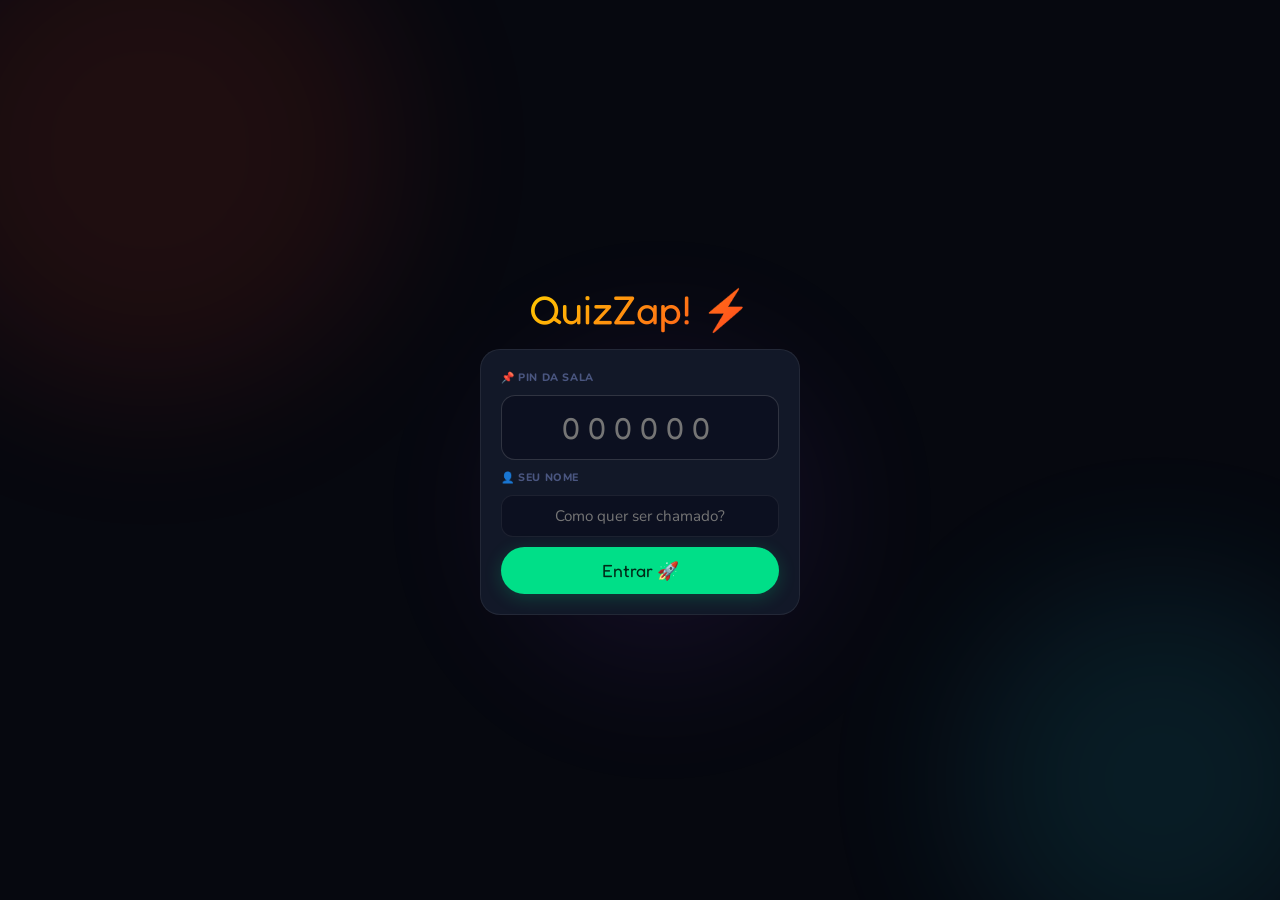
<file: QuizZap-VSCode/quizzap-vscode/aluno.html>
<!DOCTYPE html>
<html lang="pt-BR">
<head>
  <meta charset="UTF-8">
  <meta name="viewport" content="width=device-width, initial-scale=1, maximum-scale=1, user-scalable=no">
  <title>QuizZap! ⚡ — Aluno</title>
  <link href="https://fonts.googleapis.com/css2?family=Fredoka+One&family=Nunito:wght@400;600;700;800;900&display=swap" rel="stylesheet">
  <link rel="stylesheet" href="style.css">
</head>
<body>

<div class="bg-orbs">
  <div class="orb orb1"></div>
  <div class="orb orb2"></div>
  <div class="orb orb3"></div>
</div>

<!-- LOADING -->
<div class="ovl" id="loader"><div class="spin"></div><p id="lmsg">Aguarde…</p></div>
<!-- TOAST -->
<div class="tst" id="toast"></div>

<!-- ══ ENTRAR ══ -->
<div id="spj" class="scr on">
  <div class="jlogo">QuizZap! ⚡</div>
  <div class="jcard">
    <div class="jlbl">📌 PIN da Sala</div>
    <input class="inp inp-pin" type="text" id="jpin"
           placeholder="000000" maxlength="6" inputmode="numeric">
    <div class="jlbl">👤 Seu Nome</div>
    <input class="inp" type="text" id="jname"
           placeholder="Como quer ser chamado?"
           style="text-align:center;font-size:.95rem;">
    <div class="jerr" id="jerr"></div>
    <button class="btn btn-green btn-lg"
            style="width:100%;justify-content:center"
            onclick="doJoin()">Entrar 🚀</button>
  </div>
</div>

<!-- ══ AGUARDANDO ══ -->
<div id="spw" class="scr">
  <div class="wava" id="wava">🎓</div>
  <div class="wnm"  id="wnm">Pronto!</div>
  <div class="wsub">Aguardando o professor iniciar…</div>
  <div class="dots"><span></span><span></span><span></span></div>
  <div class="winfo" id="winfo">
    <span class="rt-dot"></span> Conectado — aguardando
  </div>
</div>

<!-- ══ PERGUNTA ══ -->
<div id="spqa" class="scr">
  <div class="pqtxt" id="pqtxt">Aguardando pergunta…</div>
  <div class="ptbar"><div class="ptfil" id="ptfil" style="width:100%"></div></div>
  <div class="pg" id="pg">
    <button class="pbtn A" onclick="doAns('A')">▲</button>
    <button class="pbtn B" onclick="doAns('B')">●</button>
    <button class="pbtn C" onclick="doAns('C')">♦</button>
    <button class="pbtn D" onclick="doAns('D')">■</button>
  </div>
  <div class="pres" id="pres">
    <div class="prico" id="prico">🎉</div>
    <div class="prtxt" id="prtxt">Correto!</div>
    <div class="prpts" id="prpts">+850 pts</div>
    <div class="prrnk" id="prrnk">#1 🏆</div>
  </div>
</div>

<!-- ══ RANKING PARCIAL / FINAL ══ -->
<div id="srnk" class="scr">
  <div class="rkh"><h2>🏆 Ranking</h2><p id="rksub"></p></div>
  <div class="rklist" id="rklist"></div>
</div>

<script src="config.js"></script>
<script src="app.js"></script>
<script>initPlayer();</script>
</body>
</html>
</file>
<file: QuizZap-VSCode/quizzap-vscode/style.css>
/* ═══════════════════════════════════════════════
   QuizZap! ⚡  —  style.css
═══════════════════════════════════════════════ */
* { margin: 0; padding: 0; box-sizing: border-box; }

:root {
  --bg:     #06080f;
  --bg2:    #0c1020;
  --card:   #121828;
  --card2:  #192035;
  --border: rgba(255,255,255,.07);
  --acc:    #ff4520;
  --yellow: #ffcc00;
  --green:  #00df88;
  --blue:   #22d3ee;
  --purple: #a855f7;
  --A:      #ef4444;
  --B:      #3b82f6;
  --C:      #f59e0b;
  --D:      #22c55e;
  --txt:    #eef2ff;
  --muted:  #4a5680;
}

html, body { height: 100%; overflow: hidden; font-family: 'Nunito', sans-serif; background: var(--bg); color: var(--txt); }

/* ── Fundo ── */
.bg-orbs { position: fixed; inset: 0; z-index: 0; pointer-events: none; overflow: hidden; }
.orb { position: absolute; border-radius: 50%; filter: blur(80px); opacity: .1; animation: orbF ease-in-out infinite; }
.orb1 { width:500px; height:500px; background:var(--acc);    top:-100px;  left:-100px;  animation-duration:18s; }
.orb2 { width:400px; height:400px; background:var(--blue);   bottom:-80px;right:-80px;  animation-duration:14s; animation-delay:-7s; }
.orb3 { width:300px; height:300px; background:var(--purple); top:40%;     left:40%;     animation-duration:20s; animation-delay:-10s; }
@keyframes orbF { 0%,100%{transform:translate(0,0);} 50%{transform:translate(25px,-15px);} }

/* ── Telas ── */
.scr { display:none; flex-direction:column; height:100%; position:relative; z-index:1; overflow-y:auto; }
.scr.on { display:flex; }

/* ── Topbar ── */
.tb {
  display:flex; align-items:center; justify-content:space-between;
  padding:11px 18px; background:rgba(0,0,0,.4);
  border-bottom:1px solid var(--border); flex-shrink:0; backdrop-filter:blur(12px);
}
.logo {
  font-family:'Fredoka One',cursive; font-size:1.5rem;
  background:linear-gradient(90deg,var(--yellow),var(--acc));
  -webkit-background-clip:text; -webkit-text-fill-color:transparent;
}

/* ── Botões ── */
.btn {
  font-family:'Fredoka One',cursive; font-size:.93rem; padding:10px 20px;
  border:none; border-radius:50px; cursor:pointer; transition:all .15s;
  display:inline-flex; align-items:center; gap:6px; white-space:nowrap;
}
.btn:hover    { transform:translateY(-2px); filter:brightness(1.1); }
.btn:active   { transform:scale(.97); }
.btn:disabled { opacity:.35; cursor:default; transform:none; filter:none; }
.btn-acc    { background:var(--acc);    color:#fff;    box-shadow:0 4px 18px #ff452033; }
.btn-green  { background:var(--green);  color:#002918; box-shadow:0 4px 18px #00df8833; }
.btn-yellow { background:var(--yellow); color:#1a0e00; box-shadow:0 4px 18px #ffcc0033; }
.btn-blue   { background:var(--blue);   color:#001822; box-shadow:0 4px 18px #22d3ee33; }
.btn-purple { background:var(--purple); color:#fff;    box-shadow:0 4px 18px #a855f733; }
.btn-ghost  { background:rgba(255,255,255,.06); color:var(--txt); border:1px solid var(--border); }
.btn-danger { background:#dc2626; color:#fff; }
.btn-sm     { font-size:.78rem; padding:7px 13px; }
.btn-lg     { font-size:1.1rem;  padding:13px 32px; }

/* ── Inputs ── */
.inp {
  background:var(--bg2); border:1.5px solid var(--border); border-radius:12px;
  padding:10px 14px; color:var(--txt); font-family:'Nunito',sans-serif;
  font-size:.93rem; outline:none; transition:border-color .2s; width:100%;
}
.inp:focus { border-color:var(--acc); }
.inp-pin {
  font-family:'Fredoka One',cursive; font-size:1.9rem; text-align:center;
  letter-spacing:8px; border-radius:14px; padding:13px;
  border-color:rgba(255,255,255,.15);
}
.inp-pin:focus { border-color:var(--green); }

/* ── RT dot ── */
.rt-badge { display:flex; align-items:center; gap:5px; color:var(--muted); font-size:.7rem; }
.rt-dot   { width:7px; height:7px; border-radius:50%; background:var(--green); display:inline-block; animation:rtp 2s ease-in-out infinite; }
@keyframes rtp { 0%,100%{opacity:1;} 50%{opacity:.3;} }

/* ══ SETUP ══ */
#ss { padding-bottom:40px; }
.sw { max-width:860px; margin:0 auto; padding:15px 15px 0; }
.ph { font-family:'Fredoka One',cursive; font-size:1.65rem; color:var(--yellow); }
.ps { color:var(--muted); font-size:.8rem; margin-bottom:14px; }
.tabs { display:flex; gap:5px; background:var(--bg2); border-radius:11px; padding:4px; margin-bottom:14px; }
.tab  { flex:1; font-family:'Fredoka One',cursive; font-size:.85rem; padding:8px; border:none; background:transparent; color:var(--muted); border-radius:8px; cursor:pointer; transition:all .2s; }
.tab.on { background:var(--card2); color:var(--txt); }
.cfg { display:flex; gap:9px; flex-wrap:wrap; background:var(--card); border-radius:14px; padding:13px 14px; margin-bottom:13px; border:1px solid var(--border); }
.cf { display:flex; flex-direction:column; gap:4px; flex:1; min-width:135px; }
.cf label { font-size:.66rem; font-weight:800; color:var(--muted); text-transform:uppercase; letter-spacing:.6px; }
.cf select, .cf input[type=text] { background:var(--bg2); border:1.5px solid var(--border); border-radius:9px; padding:8px 10px; color:var(--txt); font-family:'Nunito',sans-serif; font-size:.88rem; outline:none; }
.cf select:focus, .cf input:focus { border-color:var(--acc); }
.qlist { display:flex; flex-direction:column; gap:10px; }
.qcard { background:var(--card); border:1px solid var(--border); border-radius:14px; padding:13px 15px; transition:border-color .2s; }
.qcard:focus-within { border-color:var(--acc); }
.qtop { display:flex; align-items:center; gap:7px; margin-bottom:9px; }
.qbadge { width:26px; height:26px; background:var(--acc); color:#fff; border-radius:7px; display:flex; align-items:center; justify-content:center; font-family:'Fredoka One',cursive; font-size:.8rem; flex-shrink:0; }
.qinp { flex:1; background:var(--bg2); border:1.5px solid var(--border); border-radius:9px; padding:7px 10px; color:var(--txt); font-family:'Nunito',sans-serif; font-size:.86rem; outline:none; }
.qinp:focus { border-color:var(--acc); }
.og { display:grid; grid-template-columns:1fr 1fr; gap:6px; }
.ol { display:flex; align-items:center; gap:5px; }
.od { width:21px; height:21px; border-radius:5px; flex-shrink:0; display:flex; align-items:center; justify-content:center; font-family:'Fredoka One',cursive; font-size:.7rem; color:#fff; }
.od.A{background:var(--A);} .od.B{background:var(--B);} .od.C{background:var(--C);} .od.D{background:var(--D);}
.oi { flex:1; background:var(--bg2); border:1.5px solid var(--border); border-radius:8px; padding:6px 8px; color:var(--txt); font-family:'Nunito',sans-serif; font-size:.8rem; outline:none; }
.oi:focus { border-color:rgba(255,255,255,.2); }
.qfoot { display:flex; align-items:center; justify-content:space-between; margin-top:8px; }
.qfoot label { font-size:.67rem; color:var(--muted); font-weight:800; }
.csel { background:rgba(0,223,136,.1); border:1.5px solid var(--green); border-radius:7px; padding:4px 8px; color:var(--green); font-family:'Nunito',sans-serif; font-size:.78rem; font-weight:800; outline:none; }
.sa { display:flex; gap:8px; flex-wrap:wrap; padding:16px 0 0; justify-content:center; }
.blist { display:flex; flex-direction:column; gap:8px; }
.bitem { background:var(--card); border:1px solid var(--border); border-radius:12px; padding:12px 15px; display:flex; align-items:center; gap:11px; transition:all .2s; }
.bitem:hover { border-color:var(--blue); background:var(--card2); }
.bico { font-size:1.7rem; } .binfo { flex:1; }
.bnm  { font-family:'Fredoka One',cursive; font-size:.95rem; color:var(--yellow); }
.bmeta { font-size:.7rem; color:var(--muted); }
.bacts { display:flex; gap:5px; }
.empty { text-align:center; color:var(--muted); padding:32px 12px; font-size:.85rem; line-height:1.7; white-space:pre-line; }

/* ══ LOBBY ══ */
#slob { padding:13px; }
.lob { display:flex; gap:16px; flex-wrap:wrap; max-width:940px; margin:0 auto; justify-content:center; padding-top:6px; }
.lob-l { display:flex; flex-direction:column; gap:11px; align-items:center; }
.pin-box { background:var(--card); border:2px solid var(--yellow); border-radius:20px; padding:15px 26px; text-align:center; }
.pin-lbl { font-size:.63rem; font-weight:800; letter-spacing:1.5px; text-transform:uppercase; color:var(--muted); margin-bottom:2px; }
.pin-val { font-family:'Fredoka One',cursive; font-size:2.7rem; color:var(--yellow); letter-spacing:8px; }
.qr-box  { background:#fff; border-radius:14px; padding:10px; display:flex; flex-direction:column; align-items:center; gap:6px; }
.qr-lbl  { color:#333; font-size:.6rem; font-weight:800; text-transform:uppercase; letter-spacing:.5px; }
.qr-url  { color:#333; font-size:.58rem; text-align:center; max-width:148px; word-break:break-all; }
.lob-r { flex:1; min-width:230px; }
.lob-r h3 { font-family:'Fredoka One',cursive; font-size:1.1rem; color:var(--green); margin-bottom:3px; }
.pcnt { color:var(--muted); font-size:.75rem; margin-bottom:7px; }
.pwrap { display:flex; flex-wrap:wrap; gap:6px; max-height:280px; overflow-y:auto; }
.pchip { background:rgba(255,255,255,.05); border:1px solid var(--border); border-radius:50px; padding:5px 11px; font-weight:700; font-size:.8rem; display:flex; align-items:center; gap:4px; animation:popIn .3s cubic-bezier(.175,.885,.32,1.275); }
@keyframes popIn { from{transform:scale(0);opacity:0;} to{transform:scale(1);opacity:1;} }

/* ══ PLAYER JOIN ══ */
#spj { align-items:center; justify-content:center; padding:20px; gap:15px; text-align:center; }
.jlogo { font-family:'Fredoka One',cursive; font-size:2.5rem; background:linear-gradient(135deg,var(--yellow),var(--acc)); -webkit-background-clip:text; -webkit-text-fill-color:transparent; }
.jcard { background:var(--card); border:1px solid var(--border); border-radius:20px; padding:20px; width:100%; max-width:320px; display:flex; flex-direction:column; gap:10px; }
.jlbl  { font-size:.67rem; font-weight:800; color:var(--muted); text-align:left; text-transform:uppercase; letter-spacing:.6px; }
.jerr  { color:var(--A); font-size:.78rem; font-weight:700; display:none; text-align:center; background:rgba(239,68,68,.08); border-radius:7px; padding:7px; }

/* ══ WAITING ══ */
#spw { align-items:center; justify-content:center; gap:12px; text-align:center; padding:24px; }
.wava { font-size:4.5rem; animation:float 3s ease-in-out infinite; }
@keyframes float { 0%,100%{transform:translateY(0);} 50%{transform:translateY(-9px);} }
.wnm  { font-family:'Fredoka One',cursive; font-size:1.55rem; color:var(--green); }
.wsub { color:var(--muted); font-size:.83rem; }
.dots span { display:inline-block; width:7px; height:7px; background:var(--acc); border-radius:50%; margin:0 3px; animation:bd 1.4s infinite ease-in-out; }
.dots span:nth-child(2){animation-delay:.16s;} .dots span:nth-child(3){animation-delay:.32s;}
@keyframes bd { 0%,80%,100%{transform:scale(0);} 40%{transform:scale(1);} }
.winfo { background:var(--card); border-radius:10px; padding:8px 16px; color:var(--muted); font-size:.78rem; }

/* ══ PERGUNTA ADMIN ══ */
#sqadm { padding:10px; gap:8px; }
.qmeta { display:flex; align-items:center; justify-content:space-between; flex-shrink:0; gap:8px; flex-wrap:wrap; }
.qtag  { background:var(--card); border:1px solid var(--border); border-radius:50px; padding:4px 12px; font-family:'Fredoka One',cursive; font-size:.85rem; color:var(--muted); }
.tmr   { position:relative; width:54px; height:54px; flex-shrink:0; }
.tmr svg { position:absolute; inset:0; transform:rotate(-90deg); }
.tmr circle { fill:none; stroke-width:5; }
.tmr-bg { stroke:rgba(255,255,255,.06); }
.tmr-fg { stroke:var(--acc); transition:stroke-dashoffset .95s linear,stroke .5s; }
.tmr-n  { position:absolute; inset:0; display:flex; align-items:center; justify-content:center; font-family:'Fredoka One',cursive; font-size:1.15rem; }
.acnt   { background:var(--card); border:1px solid var(--border); border-radius:50px; padding:4px 12px; font-family:'Fredoka One',cursive; font-size:.85rem; color:var(--green); }
.qbbl   { background:var(--card); border:1px solid var(--border); border-radius:18px; padding:16px 20px; text-align:center; flex-shrink:0; }
.qbbl h2 { font-family:'Fredoka One',cursive; font-size:clamp(1rem,3.5vw,1.75rem); line-height:1.35; }
.ag { display:grid; grid-template-columns:1fr 1fr; gap:8px; flex:1; }
.abtn { border:none; border-radius:14px; padding:12px 14px; font-family:'Fredoka One',cursive; font-size:.9rem; cursor:pointer; transition:all .18s; display:flex; align-items:center; gap:7px; color:#fff; position:relative; overflow:hidden; }
.abtn.A{background:var(--A);} .abtn.B{background:var(--B);} .abtn.C{background:var(--C);color:#1a0d00;} .abtn.D{background:var(--D);color:#001a0d;}
.abtn .aico { font-size:1.15rem; flex-shrink:0; }
.abtn .atxt { flex:1; text-align:left; font-size:.85rem; }
.abtn .acn  { background:rgba(0,0,0,.2); border-radius:20px; padding:2px 8px; font-size:.72rem; }
.abtn .abar { position:absolute; bottom:0; left:0; height:4px; width:0; background:rgba(255,255,255,.35); transition:width .6s ease; }
.abtn.cor   { outline:4px solid #fff; box-shadow:0 0 28px rgba(255,255,255,.18); }
.abtn.wrg   { opacity:.3; filter:grayscale(.7); }

/* ══ PERGUNTA ALUNO ══ */
#spqa { align-items:center; justify-content:center; gap:10px; padding:13px; }
.pqtxt { background:var(--card); border:1px solid var(--border); border-radius:16px; padding:14px 16px; text-align:center; font-family:'Fredoka One',cursive; font-size:clamp(.88rem,3.6vw,1.1rem); width:100%; max-width:440px; }
.ptbar { width:100%; max-width:440px; height:6px; background:rgba(255,255,255,.06); border-radius:3px; overflow:hidden; }
.ptfil { height:100%; background:var(--acc); border-radius:3px; transition:width .95s linear,background .4s; }
.pg { display:grid; grid-template-columns:1fr 1fr; gap:10px; width:100%; max-width:440px; }
.pbtn { border:none; border-radius:16px; aspect-ratio:1.1; font-size:1.9rem; cursor:pointer; transition:all .18s; display:flex; align-items:center; justify-content:center; color:#fff; }
.pbtn.A{background:var(--A);} .pbtn.B{background:var(--B);} .pbtn.C{background:var(--C);} .pbtn.D{background:var(--D);}
.pbtn:hover:not(:disabled) { transform:scale(1.05); }
.pbtn.chosen { outline:5px solid #fff; transform:scale(1.08); }
.pbtn:disabled { cursor:default; }
.pres { display:none; flex-direction:column; align-items:center; gap:8px; text-align:center; padding:16px; width:100%; }
.pres.on { display:flex; }
.prico { font-size:4.2rem; animation:popIn .4s; }
.prtxt { font-family:'Fredoka One',cursive; font-size:1.7rem; }
.prpts { font-size:.9rem; color:var(--yellow); font-weight:700; }
.prrnk { font-size:.78rem; color:var(--muted); }

/* ══ RANKING ══ */
#srnk { align-items:center; padding:13px; gap:10px; }
.rkh   { text-align:center; }
.rkh h2 { font-family:'Fredoka One',cursive; font-size:1.75rem; color:var(--yellow); }
.rkh p  { color:var(--muted); font-size:.78rem; }
.rklist { width:100%; max-width:500px; display:flex; flex-direction:column; gap:7px; }
.rki { background:var(--card); border:1px solid var(--border); border-radius:12px; padding:10px 14px; display:flex; align-items:center; gap:10px; animation:slideIn .32s ease backwards; }
@keyframes slideIn { from{transform:translateX(-14px);opacity:0;} to{transform:translateX(0);opacity:1;} }
.rki:nth-child(1){border-color:var(--yellow);background:rgba(255,204,0,.05);}
.rki:nth-child(2){border-color:#c0c0c0;background:rgba(192,192,192,.03);}
.rki:nth-child(3){border-color:#cd7f32;background:rgba(205,127,50,.03);}
.rk-medal { font-size:1.25rem; width:26px; text-align:center; flex-shrink:0; }
.rk-ava   { font-size:1.05rem; flex-shrink:0; }
.rk-name  { flex:1; font-weight:800; font-size:.88rem; }
.rk-right { text-align:right; }
.rk-score { font-family:'Fredoka One',cursive; font-size:1.05rem; color:var(--yellow); }
.rk-cor   { font-size:.7rem; color:var(--muted); }
.delta    { font-size:.63rem; font-weight:800; padding:1px 5px; border-radius:20px; margin-left:3px; }
.du { background:rgba(0,223,136,.15); color:var(--green); }
.dd { background:rgba(255,69,32,.1);  color:var(--acc); }
.de { background:rgba(255,255,255,.06); color:var(--muted); }

/* ══ FINAL ══ */
#sfin { align-items:center; padding:16px; gap:12px; text-align:center; overflow-y:auto; }
.fin-t { font-family:'Fredoka One',cursive; font-size:2.1rem; color:var(--yellow); }
.fin-s { color:var(--muted); font-size:.8rem; }
.podium { display:flex; align-items:flex-end; gap:5px; justify-content:center; margin:3px 0; }
.pod    { display:flex; flex-direction:column; align-items:center; gap:3px; }
.pod-nm  { font-weight:800; font-size:.76rem; max-width:85px; overflow:hidden; text-overflow:ellipsis; white-space:nowrap; }
.pod-sc  { font-size:.65rem; color:var(--muted); }
.pod-blk { width:74px; border-radius:10px 10px 0 0; display:flex; align-items:center; justify-content:center; font-size:1.4rem; }
.pod-blk.g{height:100px;background:var(--yellow);}
.pod-blk.s{height:76px; background:#c0c0c0;}
.pod-blk.b{height:58px; background:#cd7f32;}

/* ══ OVERLAY / TOAST ══ */
.ovl { display:none; position:fixed; inset:0; z-index:300; background:rgba(6,8,15,.88); backdrop-filter:blur(8px); align-items:center; justify-content:center; flex-direction:column; gap:11px; }
.ovl.on { display:flex; }
.spin { width:32px; height:32px; border:3px solid rgba(255,255,255,.1); border-top-color:var(--acc); border-radius:50%; animation:sp .7s linear infinite; }
@keyframes sp { to{transform:rotate(360deg);} }
.ovl p { color:var(--muted); font-size:.82rem; }
.tst { position:fixed; bottom:16px; left:50%; transform:translateX(-50%) translateY(80px); background:var(--card2); border:1px solid var(--border); border-radius:50px; padding:7px 16px; font-weight:700; font-size:.8rem; transition:transform .25s; z-index:400; pointer-events:none; white-space:nowrap; }
.tst.on  { transform:translateX(-50%) translateY(0); }
.tst.ok  { border-color:var(--green); color:var(--green); }
.tst.err { border-color:var(--A);     color:var(--A); }
.tst.info{ border-color:var(--blue);  color:var(--blue); }

/* ── Scrollbar / Responsivo ── */
::-webkit-scrollbar{width:4px;} ::-webkit-scrollbar-track{background:transparent;} ::-webkit-scrollbar-thumb{background:rgba(255,255,255,.1);border-radius:2px;}
@media(max-width:480px){ .ag,.pg,.og{grid-template-columns:1fr;} }
</file>
